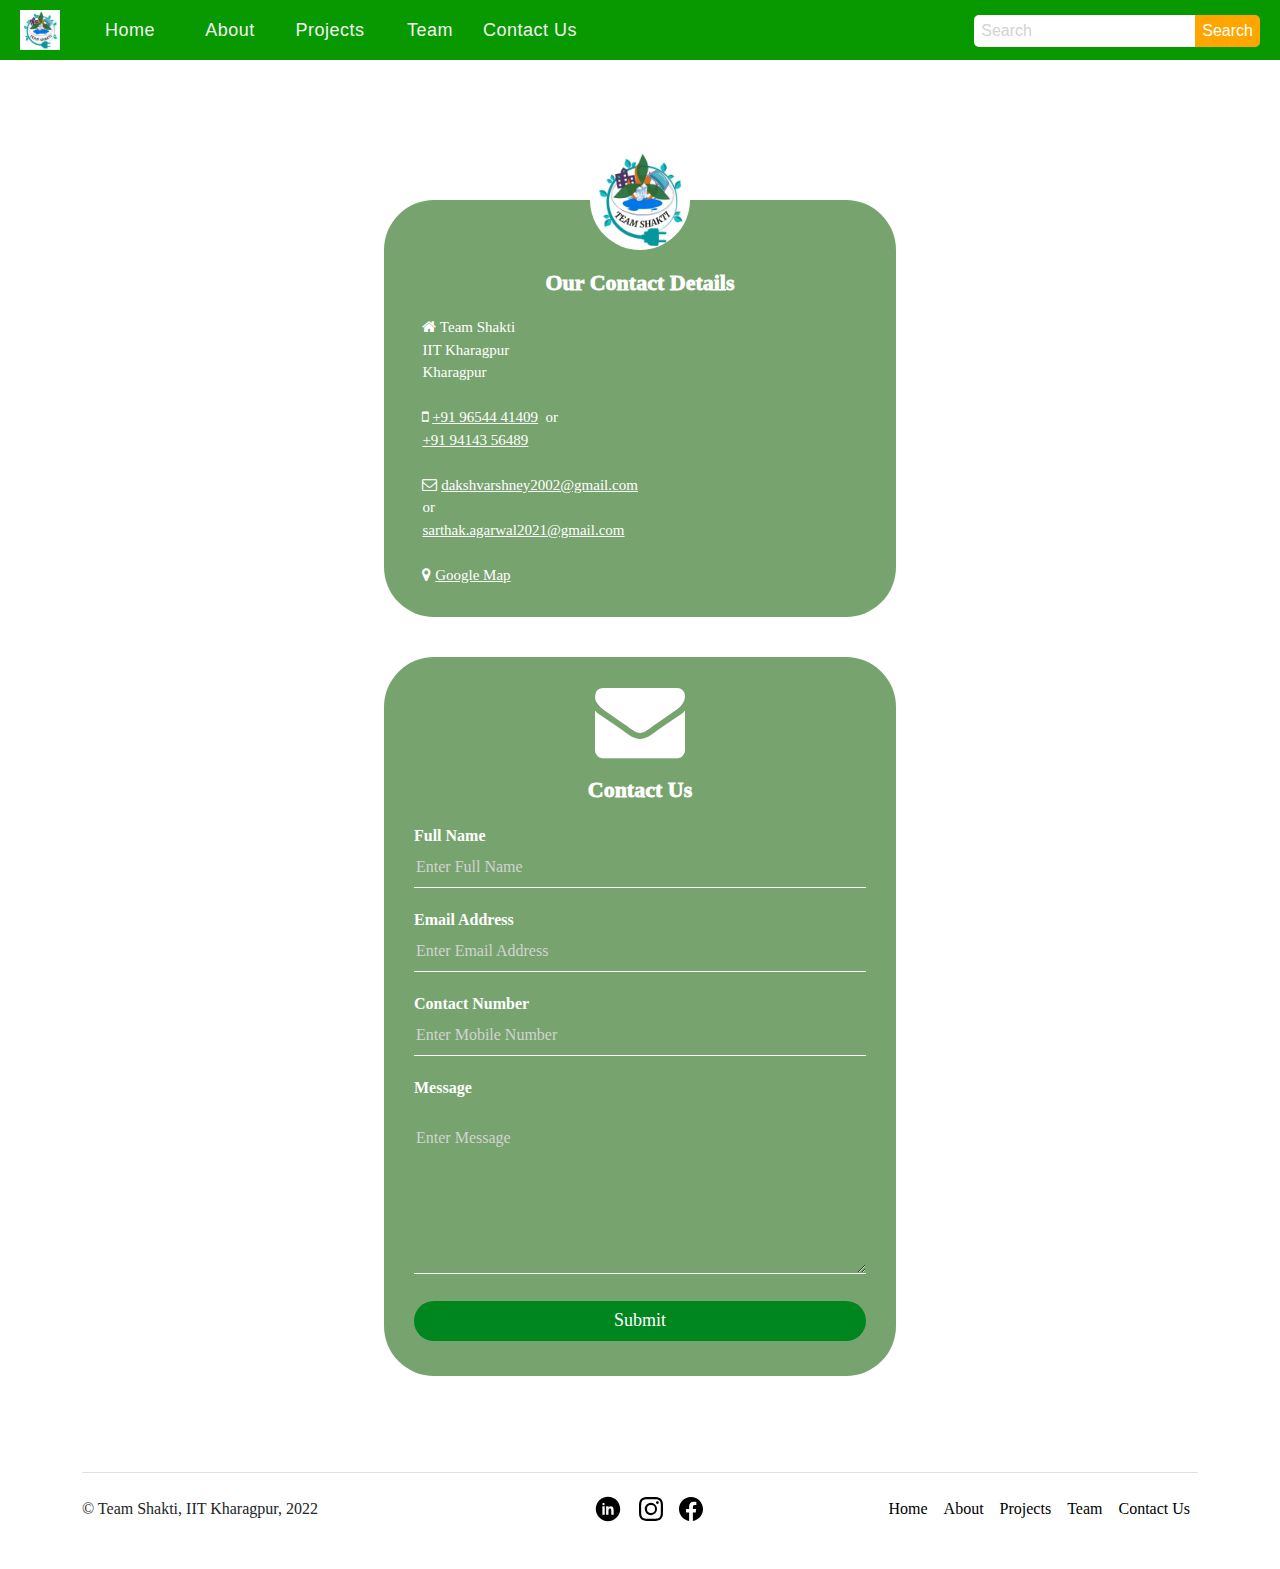
<file: contact.html>
<!DOCTYPE html>
<html>
  <head>
    <title>Contact Us | Team Shakti</title>
    <link rel="shortcut icon" href="ts.jpg" />
    <meta
      name="viewport"
      content="width=device-width, initial-scale=1.0, maximum-scale=2.0, user-scalable=1"
    />
    <link
      rel="stylesheet"
      href="https://cdnjs.cloudflare.com/ajax/libs/font-awesome/4.7.0/css/font-awesome.min.css"
    />
    <link rel="stylesheet" href="css/bootstrap.min.css" />
    <link rel="stylesheet" href="css/header.css" />
    <script>
      window.onload = function () {
        function a(a, b) {
          var c = /^(?:file):/,
            d = new XMLHttpRequest(),
            e = 0;
          d.onreadystatechange = function () {
            4 == d.readyState && (e = d.status),
              c.test(location.href) && d.responseText && (e = 200),
              4 == d.readyState && 200 == e && (a.outerHTML = d.responseText);
          };
          try {
            d.open("GET", b, !0), d.send();
          } catch (f) {}
        }
        var b,
          c = document.getElementsByTagName("*");
        for (b in c)
          c[b].hasAttribute &&
            c[b].hasAttribute("data-include") &&
            a(c[b], c[b].getAttribute("data-include"));
      };

      function togglesidebar() {
        document.getElementById("sidebar").classList.toggle("active");
        document.getElementById("toggle-btn").classList.toggle("active");
      }
    </script>

    <link rel="stylesheet" href="css/contact.css" />
  </head>

  <body>
    <div data-include="header.html"></div>

    <div class="contact-box">
      <img src="ts.jpg" class="avatar" />
      <h1 style="font-weight: 1000 !important">Our Contact Details</h1>

      <ul
        class="contact-details list-unstyled"
        style="font-size: 15px !important"
      >
        <li>
          <i class="fa fa-home"></i>
          Team Shakti
          <br />
          IIT Kharagpur
          <br />
          Kharagpur
        </li>
        <br />
        <li>
          <i class="fa fa-mobile-phone"></i>
          <a href="tel:+919654441409">+91 96544 41409</a>&nbsp;&nbsp;or
          <br />
          <a href="tel:+919414356489">+91 94143 56489</a>
        </li>
        <br />
        <li class="contactmail">
          <i class="fa fa-envelope-o"></i>
          <a href="mailto:dakshvarshney2002@gmail.com"
            >dakshvarshney2002@gmail.com</a
          >
          <br />
          or
          <br />
          <a href="sarthak.agarwal2021@gmail.com"
            >sarthak.agarwal2021@gmail.com</a
          >
        </li>
        <br />
        <li>
          <i class="fa fa-map-marker"></i>
          <a
            href="https://goo.gl/maps/siJzirmjvK36KLg98"
            target="_blank"
            title="View large map on Google"
            class="ext"
            rel="noopener noreferrer"
            >Google Map</a
          >
        </li>
      </ul>
    </div>

    <div class="form-box">
      <i class="fa fa-envelope"></i>

      <h1 style="font-weight: 1000 !important">Contact Us</h1>

      <form autocomplete="off" name="loginform" action="" method="post">
        <label>Full Name</label>
        <input
          type="text"
          name="Name"
          value=""
          placeholder="Enter Full Name"
          required
        />

        <label>Email Address</label>
        <input
          type="text"
          name="Email"
          value=""
          placeholder="Enter Email Address"
          required
        />

        <label>Contact Number</label>
        <input
          type="text"
          name="MobileNumber"
          value=""
          placeholder="Enter Mobile Number"
          required
        />

        <label>Message</label><br /><br />
        <textarea
          name="Message"
          VALUE=""
          placeholder="Enter Message"
          required
          style="height: 150px"
        ></textarea>

        <input type="submit" name="submit" value="Submit" />
      </form>
    </div>

    <br /><br /><br /><br /><br /><br /><br /><br />

    <div data-include="footer.html"></div>
  </body>
</html>
</file>
<file: css/header.css>
body {
  background-image: url("https://img.freepik.com/free-photo/green-natural-background-greenery-background_125452-317.jpg?w=2000");
  background-size: cover;
  background-attachment: fixed;
  background-position: center;
  font-family: Verdana;
  margin: 0;
  padding: 0px;
}

#logo {
  position: fixed;
  width: 40px;
  left: 20px;
  top: 10px;
  z-index: 3;
}

/*navbar-TS*/

.navbar-TS {
  position: fixed;
  top: 0;
  width: 100%;
  background: #089900;
  overflow: auto;
  z-index: 2;
}
.navbar-TS ul {
  padding: 0px;
  margin: 0px 80px;
  list-style: none;
  line-height: 60px;
}
.navbar-TS ul li {
  float: left;
}
.navbar-TS ul li a {
  background: #089900;
  color: white;
  width: 100px;
  text-decoration: none;
  text-align: center;
  display: block;
  color: #f2f2f2;
  font-size: 18px;
  font-family: sans-serif;
  letter-spacing: 0.5px;
}
.navbar-TS ul li a:hover {
  color: #fff;
  font-size: 19px;
}
.search-box {
  margin-top: 15px;
  float: right;
  margin-right: 20px;
}
.navbar-TS input[type="text"] {
  padding: 7px;
  border: none;
  font-size: 16px;
  font-family: sans-serif;
  border-radius: 5px 0 0 5px;
}
button {
  float: right;
  background: orange;
  color: white;
  border-radius: 0 5px 5px 0!important;
  cursor: pointer;
  position: relative;
  padding: 7px;
  font-family: sans-serif!important;
  border: none;
  font-size: 16px;
}

/*SIDEBAR*/

#container {
  position: fixed;
  top: 0;
  width: 100%;
  max-width: 100% !important;
  height: 77px;
  background: #089900;
  z-index: 2;
}

#header {
  position: fixed;
  top: 18px;
  left: 100px;
  font-size: 30px;
  color: #fff;
}

#toggle-btn {
  position: fixed;
  right: 20px;
  top: 20px;
  z-index: 2;
}
#toggle-btn:hover {
  cursor: pointer;
}
#toggle-btn span {
  display: block;
  width: 30px;
  height: 5px;
  background: #ffffff;
  margin: 3px 0px;
}
#sidebar {
  position: fixed;
  width: 100%;
  height: auto;
  top: -427px;
  z-index: 2;
  background: #045500;
  left: 0px;
  transition: all 500ms linear;
  color: white;
  border-top: 1px lightblue solid;
}
#sidebar.active {
  top: 77px;
}
#sidebar ul {
  margin: 0;
  padding: 0px 0px;
}
#sidebar ul li {
  font-style: none;
}
#sidebar ul li a {
  padding: 15px 20px;
  color: rgba(230, 230, 230, 0.9);
  text-decoration: none;
  display: block;
  list-style: none;
}
#sidebar ul li:hover a {
  background: lightgreen;
  transition: 0.9s;
  color: #151719;
}

@media only screen and (max-width: 899.9px) {
  .navbar-TS {
    display: none;
  }
  #logo {
    top: 15px;
  }
  #carouselExampleCaptions {
    top: 77px !important;
  }
}
@media only screen and (min-width: 900px) {
  #sidebar,
  #toggle-btn,
  #container {
    display: none;
  }
}
</file>
<file: css/contact.css>
/* Boxes */
.contact-box,
.form-box {
  width: 40%;
  left: 50%;
  height: auto;
  background: rgb(33 105 18 / 61%);
  color: #fff;
  top: 160px;
  position: relative;
  transform: translate(-50%, 0%);
  box-sizing: border-box;
  margin: 40px 0px;
  border-radius: 50px;
}
.contact-box {
  padding: 70px 3% 15px 3%;
}
.contact-box a {
  color: #fff;
}
.avatar {
  width: 100px;
  height: 100px;
  border: 50px;
  position: absolute;
  top: -50px;
  left: 50%;
  transform: translate(-50%, 0%);
  border-radius: 50%;
}
.contact-box ul {
  list-style: none;
}
.contact-box h1,
.form-box h1 {
  margin: 0;
  padding: 0 0 20px;
  text-align: center;
  font-size: 22px !important;
}
.form-box {
  padding: 120px 30px 15px 30px;
}
.form-box i {
  position: absolute;
  left: 50%;
  transform: translate(-50%, 0%);
  top: 18px;
  font-size: 90px !important;
}
.form-box label {
  margin: 0;
  padding: 0;
  font-weight: bold;
}
.form-box input,
textarea {
  width: 100%;
  margin-bottom: 20px;
  max-width: 100%;
  min-width: 100%;
}
.form-box input[type="text"],
input[type="password"],
textarea {
  border: none;
  border-bottom: 1px solid #fff;
  background: transparent;
  outline: none;
  height: 40px;
  color: #fff;
  font-size: 16px;
}
.form-box input[type="submit"] {
  border: none;
  outline: none;
  height: 40px;
  background: #00861f;
  color: #fff;
  font-size: 18px;
  border-radius: 20px;
}
.form-box input[type="submit"]:hover {
  cursor: pointer;
  background: #005e26;
}

::placeholder {
  color: lightgrey;
  opacity: 1;
}

@media only screen and (max-width: 899.9px) {
  .contact-box,
  .form-box {
    left: 10%;
    width: 80%;
    transform: translate(0%, 0%);
  }
  .contact-box {
    padding: 70px 30px 15px 30px;
  }
}
</file>
